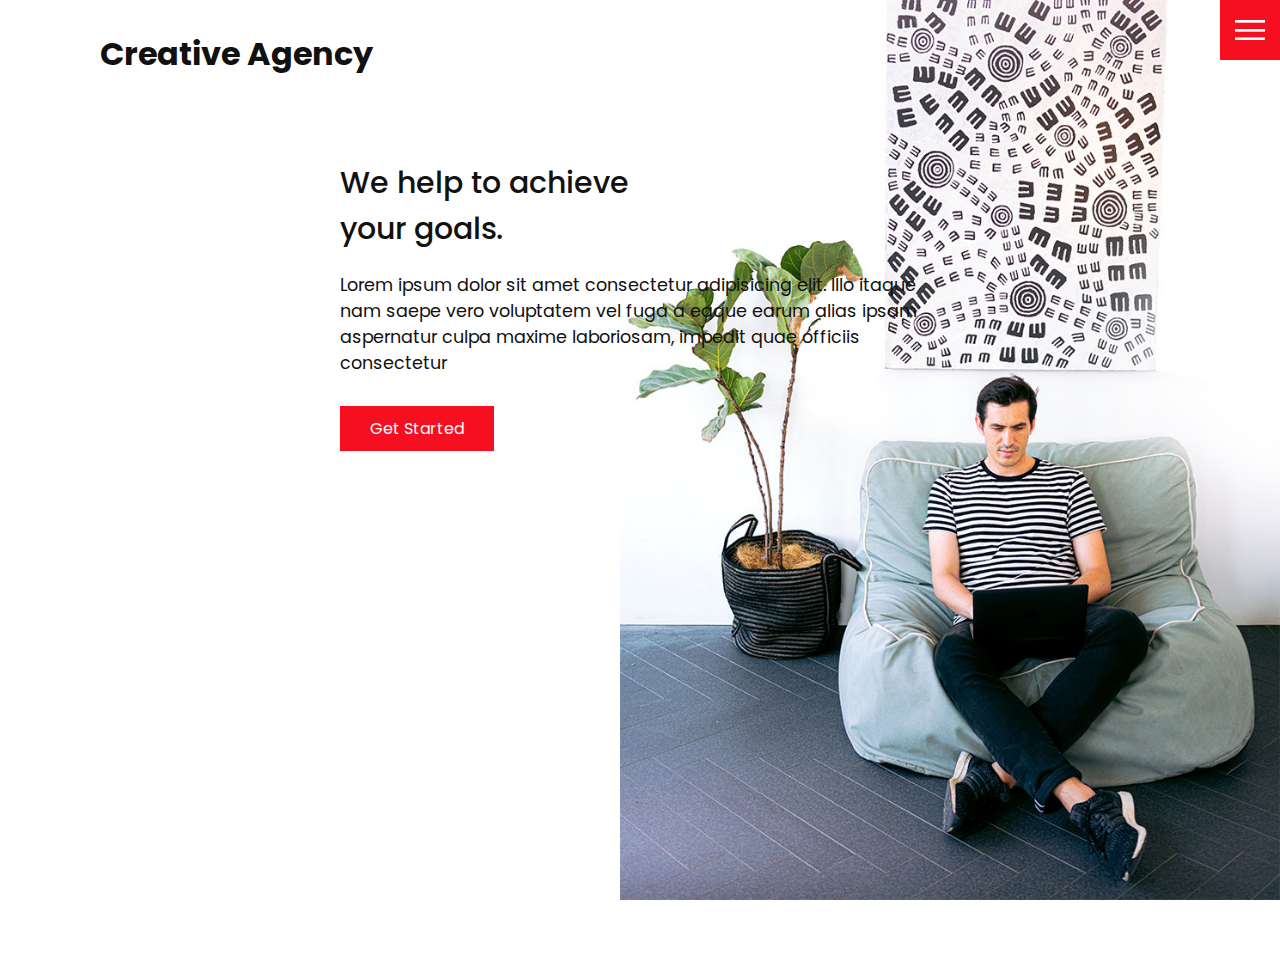
<file: index.html>
<!DOCTYPE html>
<html lang="en">
  <head>
    <meta charset="UTF-8" />
    <meta http-equiv="X-UA-Compatible" content="IE=edge" />
    <meta name="viewport" content="width=device-width, initial-scale=1.0" />
    <link rel="stylesheet" href="/css/styles.css" />
    <title>Create Agency</title>
  </head>
  <body>
    <div class="logo">Creative Agency</div>
    <div class="toggle"></div>
    <div class="navigation">
      <ul>
        <li><a href="index.html">Home</a></li>
        <li><a href="services.html">Services</a></li>
        <li><a href="work.html">Work</a></li>
        <li><a href="contact.html">Contact</a></li>
      </ul>
      
      <div class="social-bar">
        <ul>
          <li>
            <a href="https://www.facebook.com"
              ><img src="/images/facebook.png"
            /></a>
          </li>
          <li>
            <a href="https://www.twitter.com"
              ><img src="/images/twitter.png"
            /></a>
          </li>
          <li>
            <a href="https://www.instagram.com"
              ><img src="/images/instagram.png"
            /></a>
          </li>
        </ul>
        <a class="email-icon" href="mailto:you@email.com" >
          <img src="/images/email.png" />
        </a>
      </div>
    </div>

    <header>
   

    </header>
    <section>
      <img src="/images/home-img.jpg" class="home-img">
      <div class="home-content">
        <h1>We help to achieve <br> your goals.</h1>
        <p>
          Lorem ipsum dolor sit amet consectetur adipisicing elit. Illo itaque
          nam saepe vero voluptatem vel fuga a eaque earum alias ipsam
          aspernatur culpa maxime laboriosam, impedit quae officiis consectetur
        </p>
        <a href="contact.html" class="btn">Get Started</a>
      </div>
    </section>

    <script src="js/script.js"></script>
  </body>
</html>
</file>
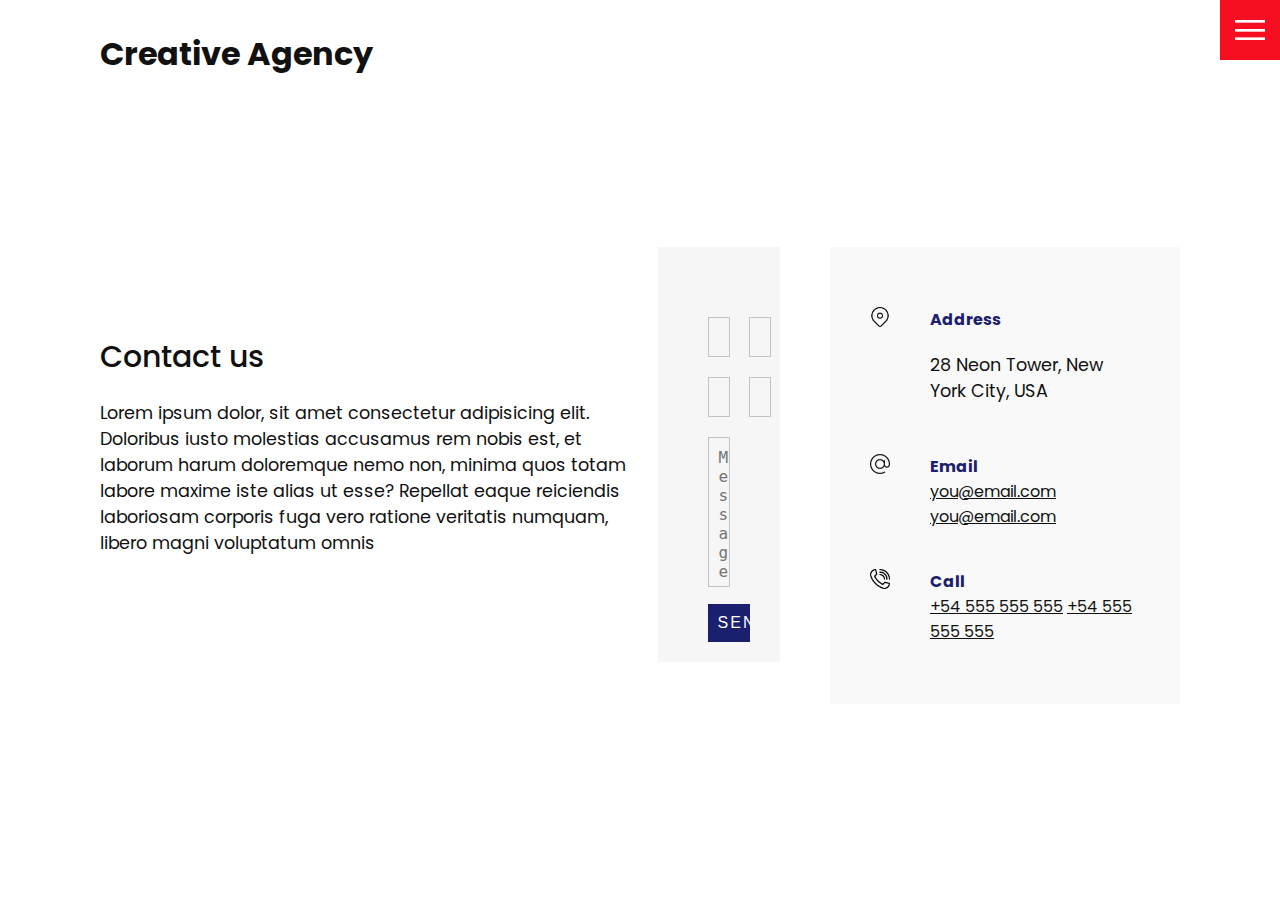
<file: contact.html>
<!DOCTYPE html>
<html lang="en">
  <head>
    <meta charset="UTF-8" />
    <meta http-equiv="X-UA-Compatible" content="IE=edge" />
    <meta name="viewport" content="width=device-width, initial-scale=1.0" />
    <link rel="stylesheet" href="/css/styles.css" />
    <title>Create Agency</title>
  </head>
  <body>
    <div class="logo">Creative Agency</div>
    <div class="toggle"></div>
    <div class="navigation">
      <ul>
        <li><a href="index.html">Home</a></li>
        <li><a href="services.html">Services</a></li>
        <li><a href="work.html">Work</a></li>
        <li><a href="contact.html">Contact</a></li>
      </ul>
      
      <div class="social-bar">
        <ul>
          <li>
            <a href="https://www.facebook.com"
              ><img src="/images/facebook.png"
            /></a>
          </li>
          <li>
            <a href="https://www.twitter.com"
              ><img src="/images/twitter.png"
            /></a>
          </li>
          <li>
            <a href="https://www.instagram.com"
              ><img src="/images/instagram.png"
            /></a>
          </li>
        </ul>
        <a class="email-icon" href="mailto:you@email.com" >
          <img src="/images/email.png" />
        </a>
      </div>
    </div>

    <header>
   

    </header>
    <section class="home">
        <div class="title">
          <h1>Contact us</h1>
          <p>
            Lorem ipsum dolor, sit amet consectetur adipisicing elit. Doloribus
            iusto molestias accusamus rem nobis est, et laborum harum doloremque
            nemo non, minima quos totam labore maxime iste alias ut esse? Repellat
            eaque reiciendis laboriosam corporis fuga vero ratione veritatis
            numquam, libero magni voluptatum omnis 
          </p>
        </div>
        <div class="contact">
          <div class="contact-form">
            <form action="">
              <div class="row">
                <div class="input50">
                  <input type="text" placeholder="First Name">
                </div>
                <div class="input50">
                  <input type="text" placeholder="Last Name">
                </div>
              </div>
              <div class="row">
                <div class="input50">
                  <input type="text" placeholder="Email">
                </div>
                <div class="input50">
                  <input type="text" placeholder="Subject">
                </div>
              </div>
              <div class="row">
                <div class="input100">
                  <textarea placeholder="Message"></textarea>
                </div>
              </div>
              <div class="row">
                <div class="input100">
                  <input type="submit" value="Send">
                </div>
              </div>
            </form>
          </div>
          <div class="contact-info">
            <div class="info-box">
              <img class="contact-icon" src="images/address.png" alt="" srcset="">
              <div class="details">
                <h4>Address</h4>
                <p>28 Neon Tower, New York City, USA</p>
              </div>
            </div>
            <div class="info-box">
              <img class="contact-icon" src="images/email.png" alt="" srcset="">
              <div class="details">
                <h4>Email</h4>
                <a href="mailto:you@email.com">you@email.com</a>
                <a href="mailto:you@email.com">you@email.com</a>
              </div>
            </div>
            <div class="info-box">
              <img class="contact-icon" src="images/call.png">
              <div class="details">
                <h4>Call</h4>
                <a href="tell:+55555555555"> +54 555 555 555</a>
                <a href="tell:+55555555555"> +54 555 555 555</a>
              </div>
            </div>
          </div>
        </div>
    </section>

    <script src="js/script.js"></script>
  </body>
</html>
</file>
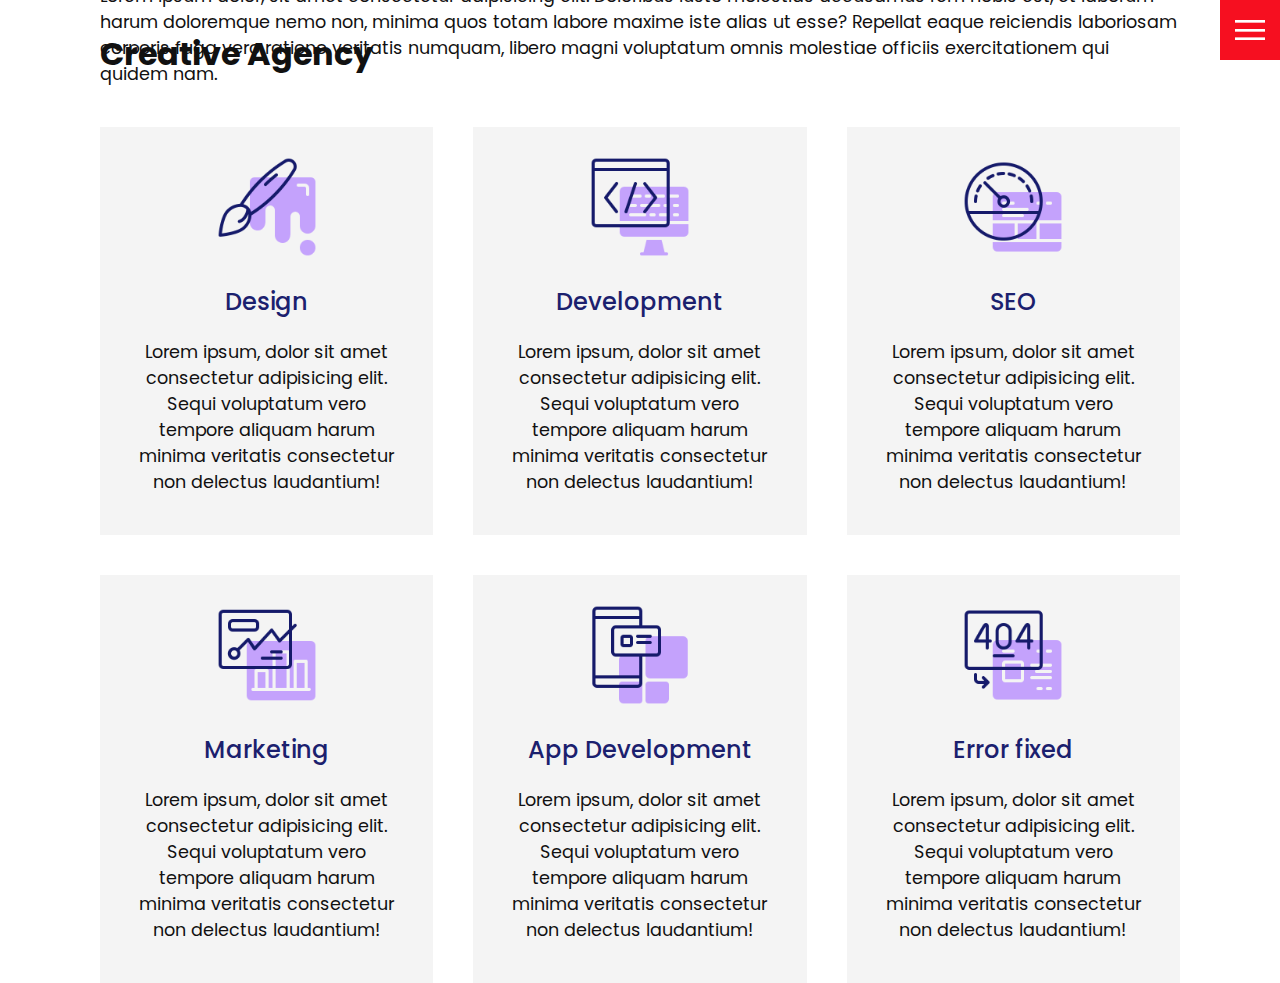
<file: services.html>
<!DOCTYPE html>
<html lang="en">
  <head>
    <meta charset="UTF-8" />
    <meta http-equiv="X-UA-Compatible" content="IE=edge" />
    <meta name="viewport" content="width=device-width, initial-scale=1.0" />
    <link rel="stylesheet" href="/css/styles.css" />
    <title>Create Agency</title>
  </head>
  <body>
    <div class="logo">Creative Agency</div>
    <div class="toggle"></div>
    <div class="navigation">
      <ul>
        <li><a href="index.html">Home</a></li>
        <li><a href="services.html">Services</a></li>
        <li><a href="work.html">Work</a></li>
        <li><a href="contact.html">Contact</a></li>
      </ul>
      
      <div class="social-bar">
        <ul>
          <li>
            <a href="https://www.facebook.com"
              ><img src="/images/facebook.png"
            /></a>
          </li>
          <li>
            <a href="https://www.twitter.com"
              ><img src="/images/twitter.png"
            /></a>
          </li>
          <li>
            <a href="https://www.instagram.com"
              ><img src="/images/instagram.png"
            /></a>
          </li>
        </ul>
        <a class="email-icon" href="mailto:you@email.com" >
          <img src="/images/email.png" />
        </a>
      </div>
    </div>

    <header>
   

    </header>
    <section class="home">
        <div class="title">
          <h1>Services that we can help you with</h1>
          <p>
            Lorem ipsum dolor, sit amet consectetur adipisicing elit. Doloribus
            iusto molestias accusamus rem nobis est, et laborum harum doloremque
            nemo non, minima quos totam labore maxime iste alias ut esse? Repellat
            eaque reiciendis laboriosam corporis fuga vero ratione veritatis
            numquam, libero magni voluptatum omnis molestiae officiis
            exercitationem qui quidem nam.
          </p>
          <div class="services">
            <div class="service">
              <div class="icon">
                <img src="/images/001.png">
              </div>
              <h2>Design</h2>
              <p>Lorem ipsum, dolor sit amet consectetur adipisicing elit. Sequi voluptatum vero tempore aliquam harum minima veritatis consectetur non delectus laudantium!</p>
            </div>
            <div class="service">
              <div class="icon">
                <img src="/images/002.png">
              </div>
              <h2>Development</h2>
              <p>Lorem ipsum, dolor sit amet consectetur adipisicing elit. Sequi voluptatum vero tempore aliquam harum minima veritatis consectetur non delectus laudantium!</p>
            </div>
            <div class="service">
              <div class="icon">
                <img src="/images/003.png">
              </div>
              <h2>SEO</h2>
              <p>Lorem ipsum, dolor sit amet consectetur adipisicing elit. Sequi voluptatum vero tempore aliquam harum minima veritatis consectetur non delectus laudantium!</p>
            </div>
            <div class="service">
              <div class="icon">
                <img src="/images/004.png">
              </div>
              <h2>Marketing</h2>
              <p>Lorem ipsum, dolor sit amet consectetur adipisicing elit. Sequi voluptatum vero tempore aliquam harum minima veritatis consectetur non delectus laudantium!</p>
            </div>
            <div class="service">
              <div class="icon">
                <img src="/images/005.png">
              </div>
              <h2>App Development</h2>
              <p>Lorem ipsum, dolor sit amet consectetur adipisicing elit. Sequi voluptatum vero tempore aliquam harum minima veritatis consectetur non delectus laudantium!</p>
            </div>
            <div class="service">
              <div class="icon">
                <img src="/images/006.png">
              </div>
              <h2>Error fixed</h2>
              <p>Lorem ipsum, dolor sit amet consectetur adipisicing elit. Sequi voluptatum vero tempore aliquam harum minima veritatis consectetur non delectus laudantium!</p>
            </div>
          </div>
        </div>
    </section>

    <script src="js/script.js"></script>
  </body>
</html>
</file>
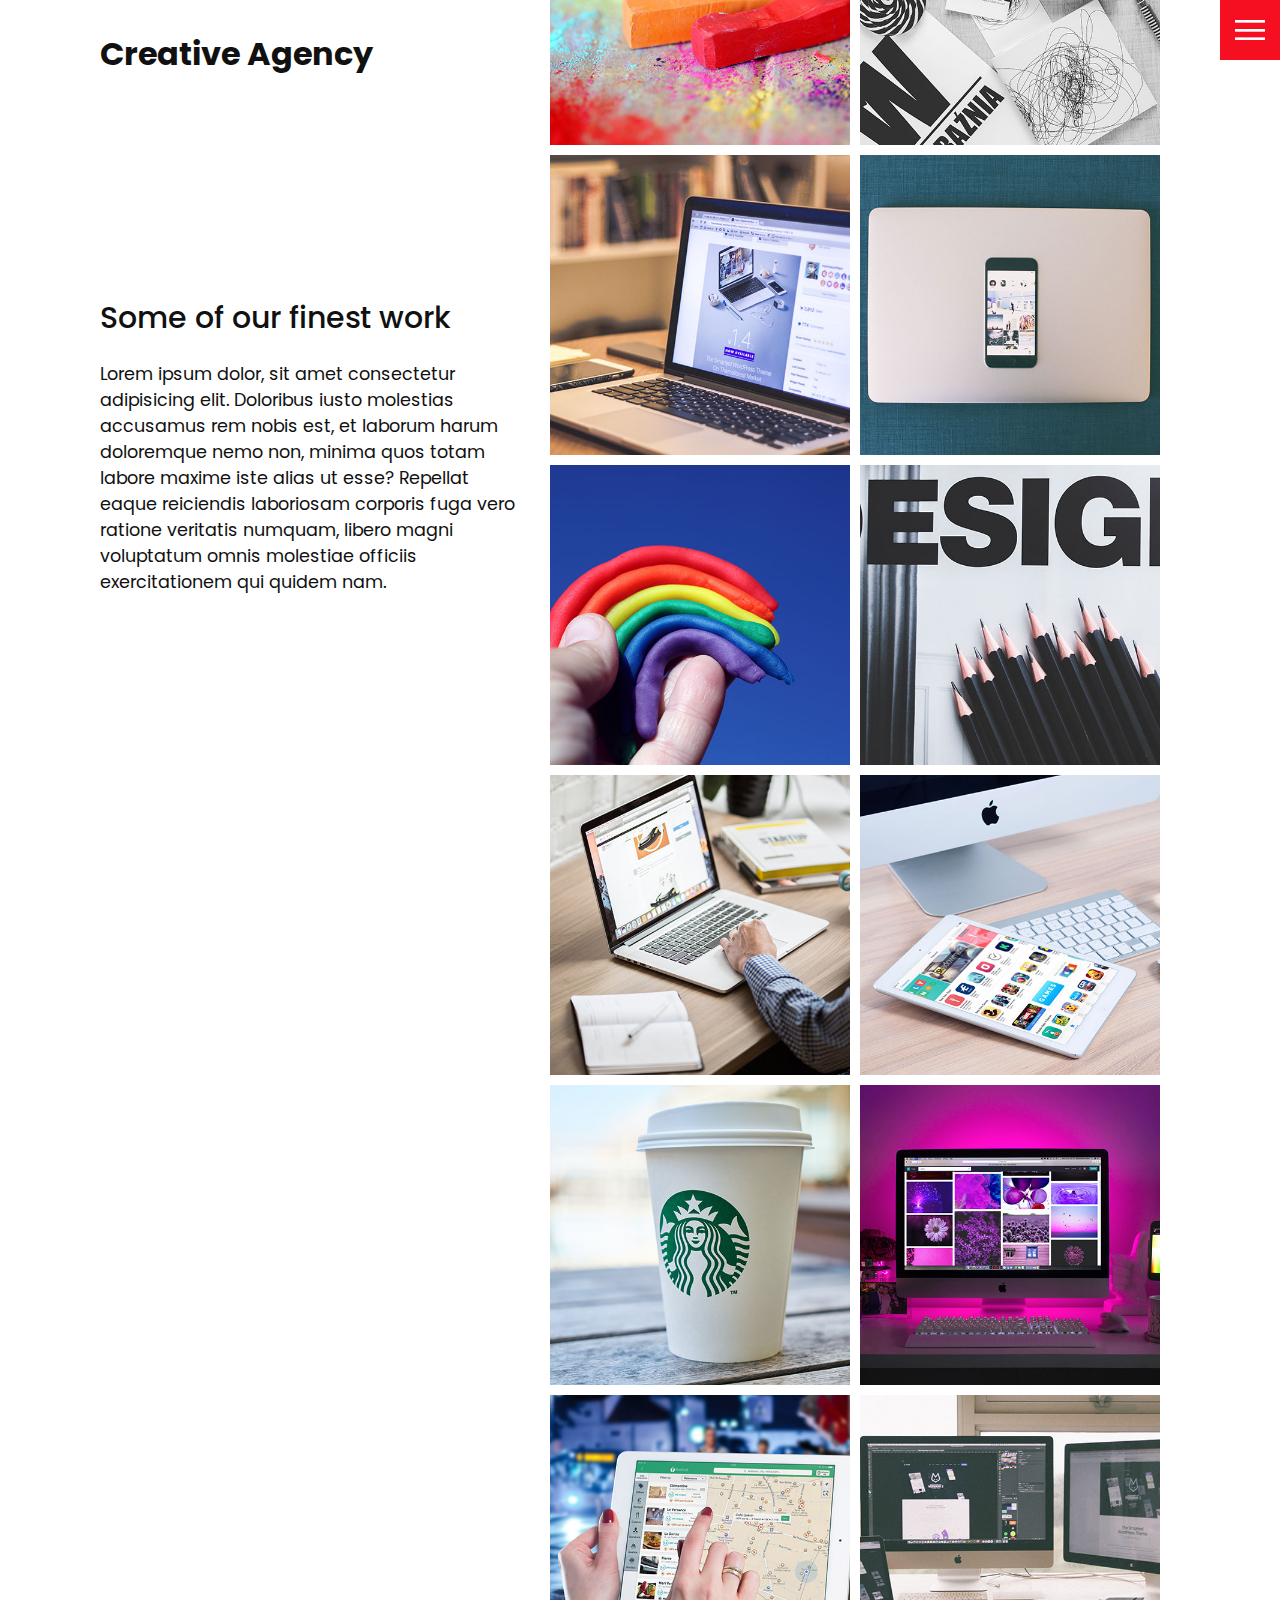
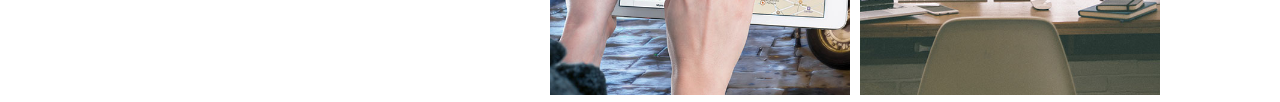
<file: work.html>
<!DOCTYPE html>
<html lang="en">
  <head>
    <meta charset="UTF-8" />
    <meta http-equiv="X-UA-Compatible" content="IE=edge" />
    <meta name="viewport" content="width=device-width, initial-scale=1.0" />
    <link rel="stylesheet" href="/css/styles.css" />
    <title>Create Agency</title>
  </head>
  <body>
    <div class="logo">Creative Agency</div>
    <div class="toggle"></div>
    <div class="navigation">
      <ul>
        <li><a href="index.html">Home</a></li>
        <li><a href="services.html">Services</a></li>
        <li><a href="work.html">Work</a></li>
        <li><a href="contact.html">Contact</a></li>
      </ul>
      
      <div class="social-bar">
        <ul>
          <li>
            <a href="https://www.facebook.com"
              ><img src="/images/facebook.png"
            /></a>
          </li>
          <li>
            <a href="https://www.twitter.com"
              ><img src="/images/twitter.png"
            /></a>
          </li>
          <li>
            <a href="https://www.instagram.com"
              ><img src="/images/instagram.png"
            /></a>
          </li>
        </ul>
        <a class="email-icon" href="mailto:you@email.com" >
          <img src="/images/email.png" />
        </a>
      </div>
    </div>

    <header>
   

    </header>
    <section class="home">
        <div class="title">
          <h1>Some of our finest work</h1>
          <p>
            Lorem ipsum dolor, sit amet consectetur adipisicing elit. Doloribus
            iusto molestias accusamus rem nobis est, et laborum harum doloremque
            nemo non, minima quos totam labore maxime iste alias ut esse? Repellat
            eaque reiciendis laboriosam corporis fuga vero ratione veritatis
            numquam, libero magni voluptatum omnis molestiae officiis
            exercitationem qui quidem nam.
          </p>
        </div>
        <div class="portfolio">
          <div class="item">
            <img src="images/img2.jpg">
            <div class="action">
              <a href="#">Lauch</a>
            </div>
          </div>
          <div class="item">
            <img src="images/img1.jpg">
            <div class="action">
              <a href="#">Lauch</a>
            </div>
          </div>
          <div class="item">
            <img src="images/img4.jpg">
            <div class="action">
              <a href="#">Lauch</a>
            </div>
          </div>
          <div class="item">
            <img src="images/img3.jpg">
            <div class="action">
              <a href="#">Lauch</a>
            </div>
          </div>
          <div class="item">
            <img src="images/portfolio-item5.jpg">
            <div class="action">
              <a href="#">Lauch</a>
            </div>
          </div>
          <div class="item">
            <img src="images/portfolio-item6.jpg">
            <div class="action">
              <a href="#">Lauch</a>
            </div>
          </div>
          <div class="item">
            <img src="images/portfolio-item7.jpg">
            <div class="action">
              <a href="#">Lauch</a>
            </div>
          </div>
          <div class="item">
            <img src="images/portfolio-item8.jpg">
            <div class="action">
              <a href="#">Lauch</a>
            </div>
          </div>
          <div class="item">
            <img src="images/portfolio-item9.jpg">
            <div class="action">
              <a href="#">Lauch</a>
            </div>
          </div>
          <div class="item">
            <img src="images/portfolio-item10.jpg">
            <div class="action">
              <a href="#">Lauch</a>
            </div>
          </div>
          <div class="item">
            <img src="images/portfolio-item11.jpg">
            <div class="action">
              <a href="#">Lauch</a>
            </div>
          </div>
          <div class="item">
            <img src="images/portfolio-item12.jpg">
            <div class="action">
              <a href="#">Lauch</a>
            </div>
          </div>
          <div class="item">
            <img src="images/portfolio-item13.jpg">
            <div class="action">
              <a href="#">Lauch</a>
            </div>
          </div>
          <div class="item">
            <img src="images/portfolio-item14.jpg">
            <div class="action">
              <a href="#">Lauch</a>
            </div>
          </div>
          <div class="item">
            <img src="images/portfolio-item15.jpg">
            <div class="action">
              <a href="#">Lauch</a>
            </div>
          </div>
          <div class="item">
            <img src="images/portfolio-item16.jpg">
            <div class="action">
              <a href="#">Lauch</a>
            </div>
          </div>
        </div>

    </section>

    <script src="js/script.js"></script>
  </body>
</html>
</file>
<file: css/styles.css>
@import url('https://fonts.googleapis.com/css?family=Poppins:200,300,400,500,600,700,800,900&display=swap');

:root {
  --primary-color : #f60f20;
  --secondary-color : #1b206e;

}

/* Base style */

* {
  margin: 0;
  padding: 0;
  box-sizing: border-box;
}

html, body {
  font-family: 'Poppins', sans-serif;
  color: #111;
}

h1 {
  font-size: 30px;
  font-weight: 500;
}

p {
  margin: 20px 0 10px;
  font-size: 1.1rem;
}

section {
  display: flex;
  flex-direction: column;
  height: 100vh;
  align-items: center;
  padding: 100px;
  margin-top: 60px;
}

section.home {
  flex-direction: row;
  margin-top: 0;
}

.btn {
  cursor: pointer;
  display: inline-block;
  background: var(--primary-color);
  color: #fff;
  text-decoration: none;
  padding: 10px 30px;
  margin: 20px 0;
  border: 0;
}

.btn:hover {
  transform: scale(0.98);
}

.logo {
  position: absolute;
  top: 30px;
  left: 100px;
  font-size: 2rem;
  font-weight: 700;
  z-index: 10;
}

/* Toggle */
.toggle {
  position: fixed;
  top: 0;
  right: 0;
  width: 60px;
  height: 60px;
  background: var(--primary-color) url(../images/menu.png);
  background-size: 30px;
  background-position: center;
  background-repeat: no-repeat;
  z-index: 20;
  cursor: pointer;

}

.toggle.active {
  background: var(--primary-color) url(../images/close.png);
  background-size: 25px;
  background-position: center;
  background-repeat: no-repeat;
}

.navigation {
  position: fixed;
  top: 0;
  left: 100%;
  width: 100%;
  height: 100%;
  background-color: #fff;
  z-index: 15;
  display: flex;
  align-items: center;
  justify-content: center;
}

.navigation ul {
  position: relative;
}

.navigation ul li {
  position: relative;
  list-style: none;
  text-align: center;
}

.navigation ul li a {
  font-size: 2.2rem;
  color: #111;
  text-decoration: none;
  font-weight: 300;
}

.navigation ul li a:hover {
  color: var(--primary-color);
}

.navigation .social-bar {
  position : absolute ;
  top : 0 ;
  left : 0 ;
  width : 60px ;
  height : 100% ;
  display : flex ;
  justify-content : center;
  align-items : center;
}

.social-bar ul li a {
  display: inline-block;
  transform: scale(.5);
}

.navigation .email-icon {
  position: absolute;
  bottom : 20px ;
  transform: scale(.5);
}

.navigation.active{
  left: 0;
}


/* Home */

.home-content {
  position: relative;
  z-index: 10;
  max-width: 600px;
}

.home-img {
  position: absolute;
  bottom: 0;
  right: 0;
  height: 110%;

  
}

/* Services page */
.services {
  margin-top: 40px;
  display: grid;
  grid-template-columns: repeat(3, 1fr);
  gap: 40px;
  text-align: center;
}

.services .service {
  padding: 30px;
  background: #f4f4f4;
}

.services .service:hover {
  box-shadow: 0 10x 30px rgba(0,0,0,0.1); 
}

.services .service h2 {
  font-size: 24px;
  font-weight: 500;
  margin-top: 20px;
  color: var(--secondary-color);
}

.services .service .icon img {
  max-width: 100px;

}

.portfolio {
  display: flex ;
  flex-wrap: wrap;
  margin-top: 20px;
  justify-content: center;
}

.portfolio .item {
  position: relative;
  width: 300px;
  height: 300px;
  margin: 5px;
}

.portfolio .item img {
  width: 100%;
  height: 100%;
}

.portfolio .item .action {
  position: absolute;
  top: 0;
  left: 0;
  width: 100%;
  height: 100%;
  background: rgba(0,0,0,0.8);
  display: flex;
  justify-content: center;
  align-items: center;
  opacity: 0;
  transition: 0.5s;
}

.portfolio .item .action a{
  display: inline-block;
  color: #fff;
  text-decoration: none;
  border: 1px solid #fff;
  padding: 5px 15px;
}

.portfolio .item:hover .action {
  opacity: 1;
}

.contact {
  position: relative;
  width: 100%;
  margin-top: 50px;
  display: flex;
  justify-content: space-between;
  align-items: flex-start;
}

.contact-form {
  position: relative;
  background: #f6f6f6;
  width: calc(100% - 400px);
  padding: 60px 40px 20px;
}

.contact-form form {
  width: 100%;
}

.contact-form .row {
  width: 100%;
  display: flex;
}

.contact-form .input50 {
  width: 50%;
  margin: 0 10px;
}

.contact-form .input100 {
  width: 100%;
  margin: 0 10px;
}


.contact-form .row input, 
.contact-form .row textarea {
 position: relative;
 border: 1px solid rgba(0,0,0,0.2);
 color: #111;
 background: transparent;
 width: 100%;
 padding: 10px;
 outline: none;
 font-size: 16px;
 font-weight: 300;
 margin: 10px 0;
 resize: none;
}

.contact-form .row textarea {
  height: 150px;
}

.contact-form .row .input100 [type='submit'] {
  background-color: var(--secondary-color);
  color: #fff;
  margin: 0;
  text-transform: uppercase;
  letter-spacing: 2px;
  font-weight: 300;
  border: 0;
  cursor: pointer;
}

.contact-info {
  width: 350px;
  background: #f9f9f9;
  padding: 60px 40px 20px;
}

.contact-info .info-box .contact-icon {
  width: 20px;
  margin-right: 40px;
}

.contact-info .info-box .details h4 {
  color: var(--secondary-color);


}

.contact-info .info-box .details p, 
.contact-info .info-box .details a {
  color: #111;
}


.contact-info .info-box {
  display: flex;
  align-items: flex-start;
  margin-bottom: 40px;
}

@media (max-width:1068px) {
    .home-img {
      display: none;
    }

    .logo {
      top:10px;
      left: 40px;
      font-size: 1.4rem;
    }

    section {
      padding: 100px 40px;
    }

    .navigation ul li a {
      font-size: 1.5rem;
    }

    .services {
      grid-template-columns: repeat(2 , 1fr);
    }

    .contact {
      display: flex;
    }

    .contact-form {
        width: 100%;
        padding: 30px 30px 20px;
    }

    .contact-form .row{
        flex-direction: row;
    }

    .contact-form .row input50
    .contact-form .row input100 {
        width: 100%;
        margin: 0; 
    }

    .contact-info {
      width: 100%;
      margin-top: 20px;
      padding: 30px 30px 20px;
    }
}

@media (max-width:768px) {
  .services {
    grid-template-columns: 1fr;
  }
}
</file>
